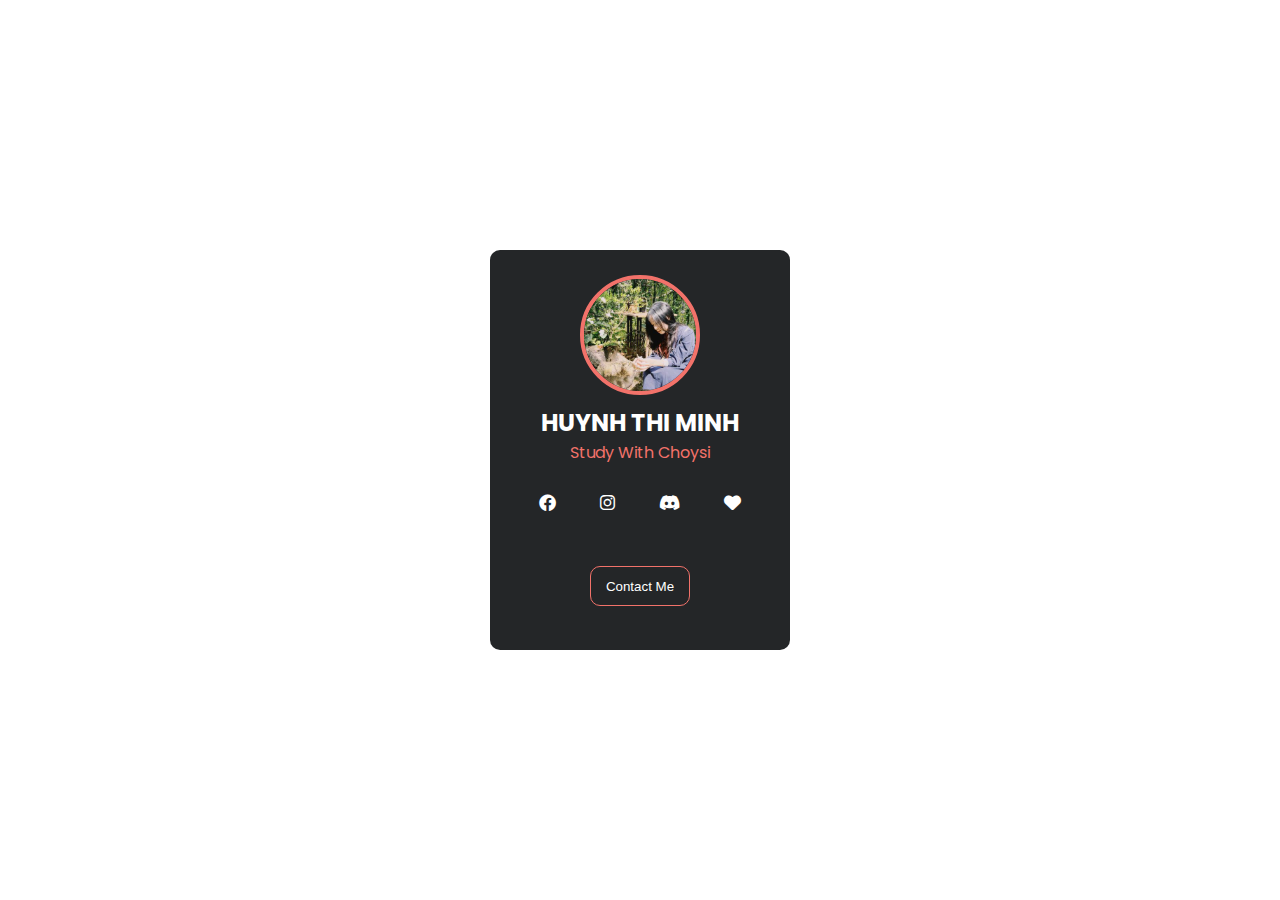
<file: index.html>
<!DOCTYPE html>
<html lang="en">
<head>
    <meta charset="UTF-8">
    <meta http-equiv="X-UA-Compatible" content="IE=edge">
    <meta name="viewport" content="width=device-width, initial-scale=1.0">
    <title>Document</title>
    <link rel="stylesheet" href="/fontawesome-free-6.2.1-web/css/all.css">
    <link rel="stylesheet" href="">
    <link rel="stylesheet" href="days2.css">
</head>
<body>
<div class="card">
    <div class="card_img">
        <img src="Minh.jpg" alt="">
    </div>
    <h2>HUYNH THI MINH</h2>
    <p>Study With Choysi</p>
    <div class="card_social">
        <a href="https://www.facebook.com/lemon0604">
            <i class="fa-brands fa-facebook"></i></a>
        <a href="https://www.instagram.com/choysii_/"><i class="fa-brands fa-instagram"></i></a>
        <a href=""><i class="fa-brands fa-discord"></i></a>
        <a href=""><i class="fa-solid fa-heart"></i></a>
    </div>
    <button>Contact Me</button>
</div>
</body>
</html>
</file>
<file: days2.css>
@import url('https://fonts.googleapis.com/css2?family=Poppins:ital,wght@0,100;0,200;0,300;0,400;0,500;0,600;0,700;0,800;0,900;1,100;1,200;1,300;1,400;1,500;1,600;1,700;1,800;1,900&display=swap');
:root{
    --primary-color: #f2726a;
}
*{
    margin: 0;
    padding: 0;
    box-sizing: border-box;
}
body{
    height: 100vh;
    background-image: url(https://i.pinimg.com/originals/3d/c4/49/3dc449b04d9ace524a0ecd247e1fdc83.png);
    display: flex;
    justify-content: center;
    align-items: center;
    font-family: "Poppins";
    color: white;
}
.card{
    background: #242628;
    width: 300px;
    height: 400px;
    border-radius: 10px;
    text-align: center;
    overflow: hidden;
    margin: 0 20px; 
}
img{
    object-fit: cover;
    width: 100%;
    height: 100%;
    object-position: center;
}
.card_img{
    width: 120px;
    height: 120px;
    border: 4px solid var(--primary-color);
    border-radius: 50%;
    overflow: hidden;
    margin: 0 auto;
    transform: translateY(25px);
    transition: 0.5s;
}
.card h2{
    margin-top: 35px;
}
.card p{
    color: #f2726a;
}
.card_social{
    margin: 25px;
}
.card_social a{
    color: white;
    margin: 25px 20px;
    font-size: 17px;
}
.card_social a:hover{
    color: #f2726a;
}
.card button{
    width: 100px;
    height: 40px;
    border: 1px solid var(--primary-color);
    background: transparent;
    color: white;
    margin: 25px;
    border-radius: 10px;
    transition: 0.5s;
}
.card button:hover{
    background: #f2726a;
}
.card_img:hover{
    width: 100%;
    height: 100%;
    border-radius: unset;
    transform: unset;
    border: none;
}
</file>
